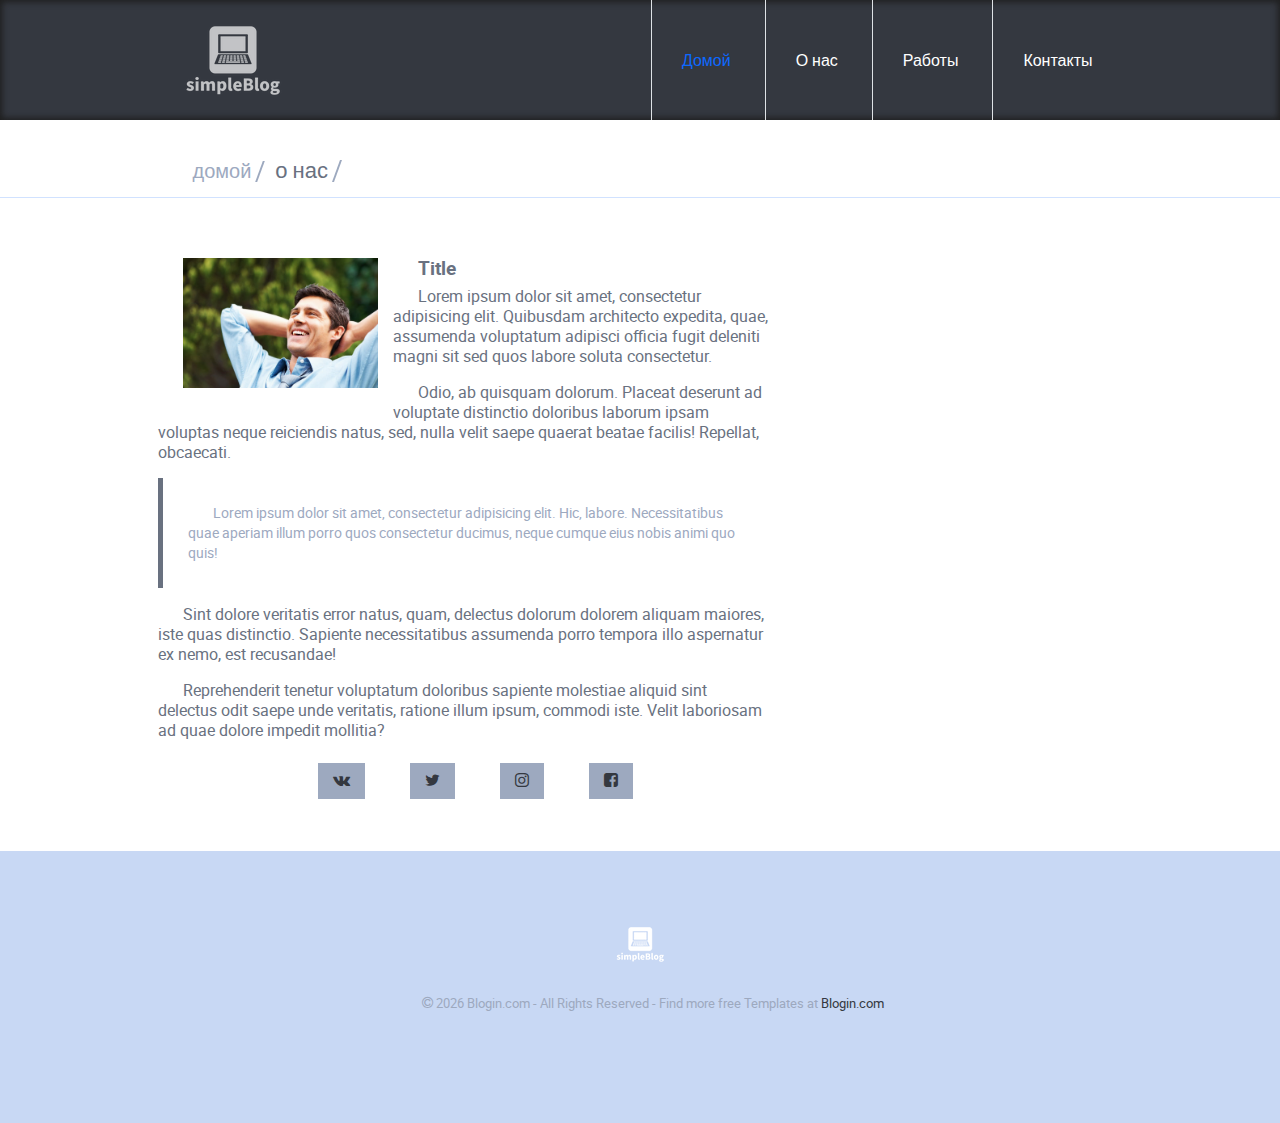
<file: app/about.html>
<!DOCTYPE html>
<html lang="ru">

<head>

	<meta charset="utf-8">

	<title>simpleBlog</title>
	<meta name="description" content="Startup HTML template OptimizedHTML 5">

	<meta name="viewport" content="width=device-width">

	<link rel="icon" href="img/favicon.png">
	<meta property="og:image" content="img/@1x/preview.jpg">
	<link rel="stylesheet" href="css/font-moon.css">
	<link rel="stylesheet" href="css/styles.min.css"></head>

<body>

	<header class="header">
		<div class="container">
			<div class="header__content-wrap">
				<div class="header__logo">
					<a href="#">
						<img src="img/@2x/logo.png" alt="logo">
					</a>					
				</div>
				<nav class="header__nav_top">
					<ul>
						<li>
							<a href="" class="active">Домой</a>
						</li>
						<li>
							<a href="">О нас</a>
						</li>
						<li>
							<a href="">Работы</a>
						</li>
						<li>
							<a href="">Контакты</a>
						</li>
					</ul>
				</nav>
			</div>
		</div>
	</header>
	<section class="addon-breadcrumb">
		<div class="container">
			<ul class="addon-breadcrumb__list">
				<li class="addon-breadcrumb__list-item"><a href="#">домой</a></li>
				<li class="addon-breadcrumb__list-item active"><a href="#" class="active">о нас</a></li>
			</ul>
		</div>
	</section>	
	<div class="container">
		<section class="about-content addon-content-left">
			<figure class="about-content__photo addon-float-left">
				<img src="img/@2x/my-photo.png" alt="my photo" class="example-img">
			</figure>
			<h3>Title</h3>
			<p>Lorem ipsum dolor sit amet, consectetur adipisicing elit. Quibusdam architecto expedita, quae, assumenda voluptatum adipisci officia fugit deleniti magni sit sed quos labore soluta consectetur.</p>
			
			<p>Odio, ab quisquam dolorum. Placeat deserunt ad voluptate distinctio doloribus laborum ipsam voluptas neque reiciendis natus, sed, nulla velit saepe quaerat beatae facilis! Repellat, obcaecati.</p>
			<blockquote>
				Lorem ipsum dolor sit amet, consectetur adipisicing elit. Hic, labore. Necessitatibus quae aperiam illum porro quos consectetur ducimus, neque cumque eius nobis animi quo quis!
			</blockquote>
			<p>Sint dolore veritatis error natus, quam, delectus dolorum dolorem aliquam maiores, iste quas distinctio. Sapiente necessitatibus assumenda porro tempora illo aspernatur ex nemo, est recusandae!</p>
			<p>Reprehenderit tenetur voluptatum doloribus sapiente molestiae aliquid sint delectus odit saepe unde veritatis, ratione illum ipsum, commodi iste. Velit laboriosam ad quae dolore impedit mollitia?</p>
			<div class="about-content__social-list ">
				<ul class="addon-social-list addon-container-flex addon-justify-center">
					<li><a href="3"><i class="icon-vk"></i></a></li>
					<li><a href="3"><i class="icon-twitter"></i></a></li>
					<li><a href="3"><i class="icon-instagram"></i></a></li>
					<li><a href="3"><i class="icon-facebook-square"></i></a></li>
				</ul>
			</div>
		</section>
	</div>
	
	<footer class="footer">
		<div class="container">
			<div class="footer__logo">
				<img src="img/@1x/logo.png" alt="logo">
			</div>
			<div class="footer__copyright">
				<p class="addon-text-center">
					<i class="icon-copyright"></i>
					<time class="footer__date">2019</time> Blogin.com  -  All Rights Reserved  -  Find more free Templates at 
					<a href="#" class="footer__link">Blogin.com</a>
				</p>
			</div>
		</div>
	</footer>

	<script src="js/scripts.min.js"></script>

</body>

</html>
</file>
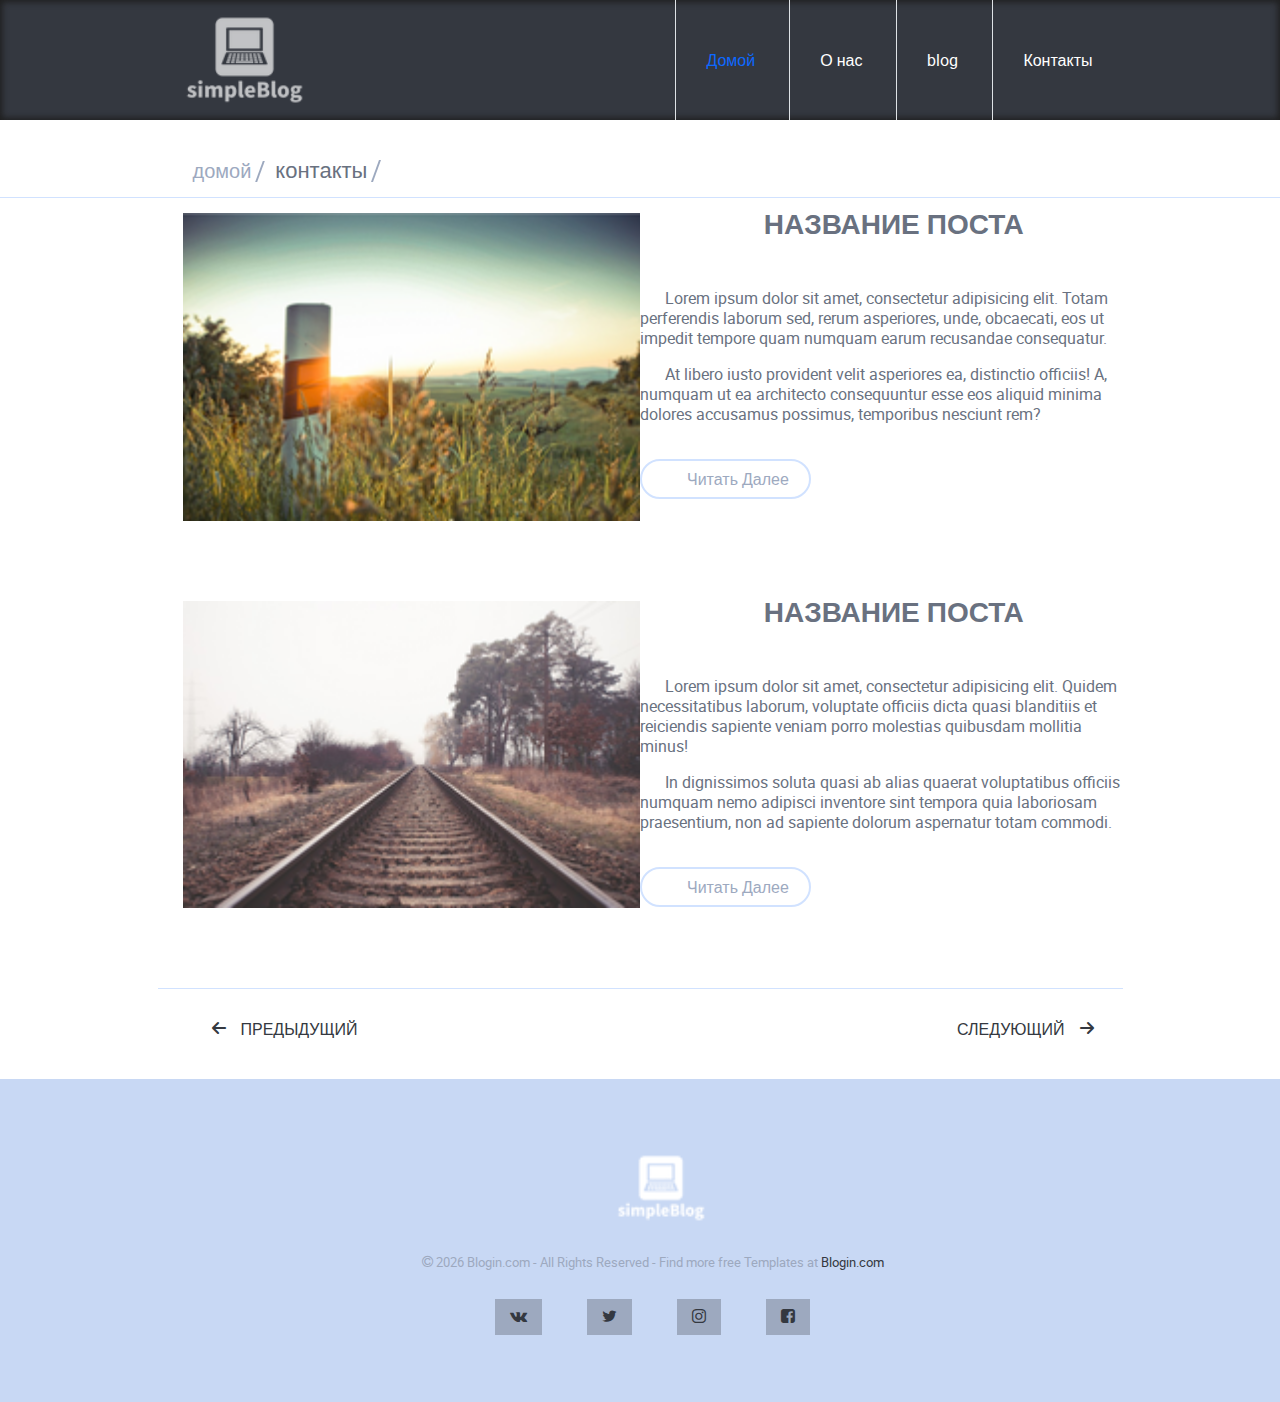
<file: app/blogs.html>
<!DOCTYPE html>
<html lang="ru">

<head>

	<meta charset="utf-8">

	<title>simpleBlog</title>
	<meta name="description" content="Startup HTML template OptimizedHTML 5">

	<meta name="viewport" content="width=device-width">

	<link rel="icon" href="img/favicon.png">
	<meta property="og:image" content="img/@1x/preview.jpg">
	<link rel="stylesheet" href="css/font-moon.css">
	<link rel="stylesheet" href="css/styles.min.css"></head>

<body>

	<header class="header">
		<div class="container">
			<div class="header__content-wrap">
				<div class="header__logo">
					<a href="#">
						<img src="img/@2x/logo.png" alt="logo"  class="example-img">
					</a>
				</div>
				<nav class="header__nav_top">
					<ul>
						<li>
							<a href="" class="active">Домой</a>
						</li>
						<li>
							<a href="">О нас</a>
						</li>
						<li>
							<a href="">blog</a>
						</li>
						<li>
							<a href="">Контакты</a>
						</li>
					</ul>
				</nav>
			</div>
		</div>
	</header>
	<section class="addon-breadcrumb">
		<div class="container">
			<ul class="addon-breadcrumb__list">
				<li class="addon-breadcrumb__list-item"><a href="#">домой</a></li>
				<li class="addon-breadcrumb__list-item active"><a href="#" class="active">контакты</a></li>
			</ul>
		</div>
	</section>
	<div class="portfolio-content">
		<div class="container">
			<div class="addon-container-flex addon-justify-space-between addon-flex-wrap">
				<section class="works addon-section ">
					<article class="addon-article addon-clear">
						<figure class="addon-article__post-img addon-float-left">
							<img src="img/@1x/post-img-2.png" alt="изображение поста" class="example-img">
						</figure>
						<div class="addon-article__content-wrap">
							<h3 class="addon-article__post-title">название поста</h3>
							<div class="addon-article__post-excerpt">
								<p>
									Lorem ipsum dolor sit amet, consectetur adipisicing elit. Totam perferendis laborum sed, rerum asperiores, unde, obcaecati, eos ut impedit tempore quam numquam earum recusandae consequatur.
								</p>
								<p>
									At libero iusto provident velit asperiores ea, distinctio officiis! A, numquam ut ea architecto consequuntur esse eos aliquid minima dolores accusamus possimus, temporibus nesciunt rem?
								</p>
							</div>
							<a href="#" class="addon-article__post-view">читать далее</a>
						</div>
					</article>
					<article class="addon-article addon-clear">
						<figure class="addon-article__post-img addon-float-left">
							<img src="img/@1x/post-img-1.png" alt="изображение поста" class="example-img">
						</figure>
						
						<div class="addon-article__content-wrap">
							<h3 class="addon-article__post-title">название поста</h3>
							<div class="addon-article__post-excerpt">
								<p>
									Lorem ipsum dolor sit amet, consectetur adipisicing elit. Quidem necessitatibus laborum, voluptate officiis dicta quasi blanditiis et reiciendis sapiente veniam porro molestias quibusdam mollitia minus!
								</p>
								<p>
									In dignissimos soluta quasi ab alias quaerat voluptatibus officiis numquam nemo adipisci inventore sint tempora quia laboriosam praesentium, non ad sapiente dolorum aspernatur totam commodi.
								</p>

							</div>
							<a href="#" class="addon-article__post-view">читать далее</a>
						</div>
					</article>
				</section>
			</div>
			<div class="page-nav">
				<a href="#" class="page-nav__link">
					<i class="icon-arrow-left2"></i>
					<span class="page-nav__link-text">Предыдущий</span>
				</a>
				<a href="#" class="page-nav__link addon-float-right">
					<span class="page-nav__link-text">Следующий</span>
					<i class="icon-arrow-right2"></i>	
				</a>
			</div>
		</div>
	</div>
	<footer class="footer">
		<div class="container">
			<div class="footer__logo">
				<a href="#">
					<img src="img/@1x/logo.png" alt="logo" class="example-img">
				</a>
			</div>
			<div class="footer__copyright">
				<p class="addon-text-center">
					<i class="icon-copyright"></i>
					<time class="footer__date">2019</time> Blogin.com  -  All Rights Reserved  -  Find more free Templates at 
					<a href="#" class="footer__link">Blogin.com</a>
				</p>
			</div>
			<ul class="addon-social-list addon-container-flex addon-justify-center">
				<li><a href=""><i class="icon-vk"></i></a></li>
				<li><a href=""><i class="icon-twitter"></i></a></li>
				<li><a href=""><i class="icon-instagram"></i></a></li>
				<li><a href=""><i class="icon-facebook-square"></i></a></li>
			</ul>
		</div>
	</footer>

	<script src="js/scripts.min.js"></script>

</body>

</html>
</file>
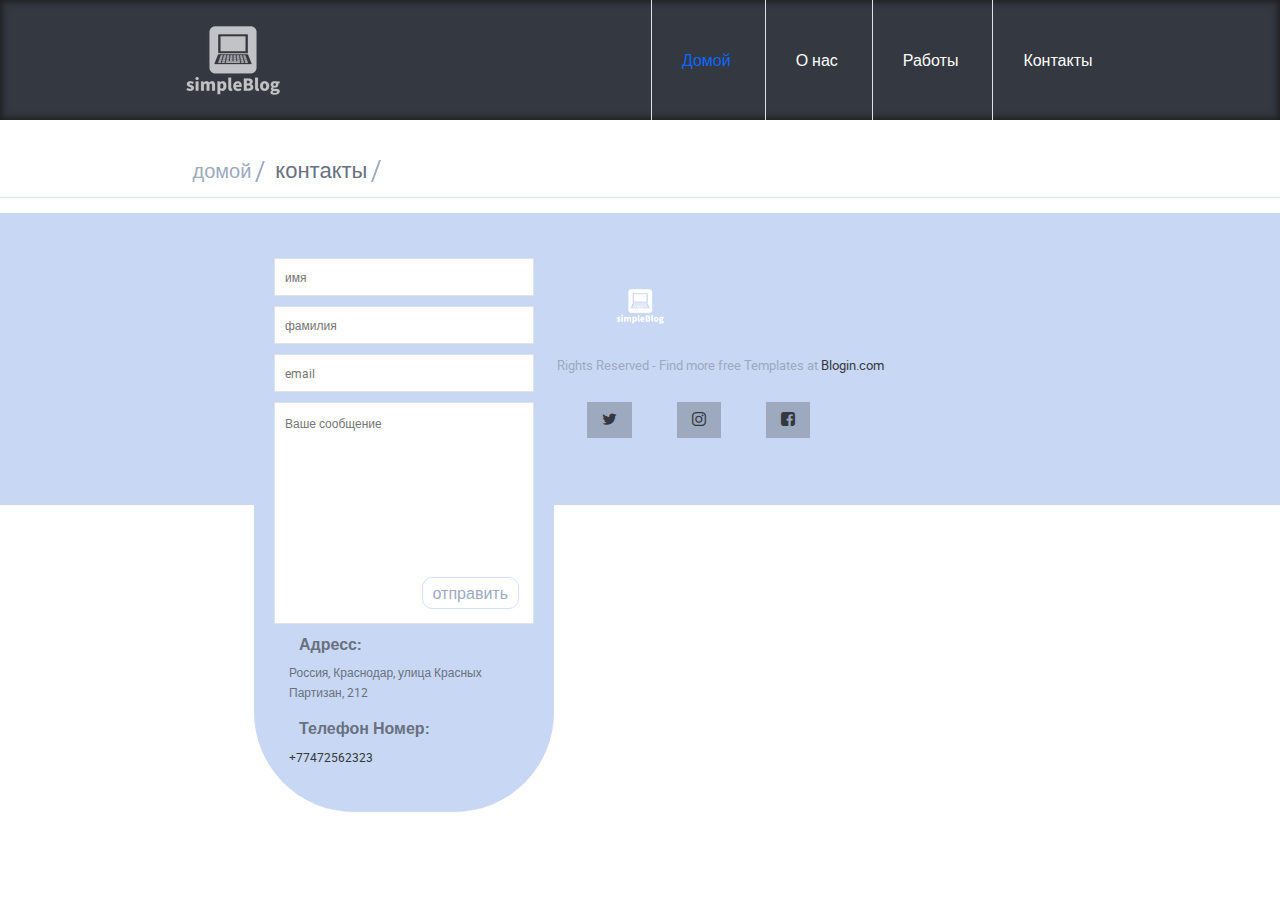
<file: app/contact.html>
<!DOCTYPE html>
<html lang="ru">

<head>

	<meta charset="utf-8">

	<title>simpleBlog</title>
	<meta name="description" content="Startup HTML template OptimizedHTML 5">

	<meta name="viewport" content="width=device-width">

	<link rel="icon" href="img/favicon.png">
	<meta property="og:image" content="img/@1x/preview.jpg">
	<link rel="stylesheet" href="css/font-moon.css">
	<link rel="stylesheet" href="css/styles.min.css"></head>

<body>

	<header class="header">
		<div class="container">
			<div class="header__content-wrap">
				<div class="header__logo">
					<a href="#">
						<img src="img/@2x/logo.png" alt="logo">
					</a>
				</div>
				<nav class="header__nav_top">
					<ul>
						<li>
							<a href="" class="active">Домой</a>
						</li>
						<li>
							<a href="">О нас</a>
						</li>
						<li>
							<a href="">Работы</a>
						</li>
						<li>
							<a href="">Контакты</a>
						</li>
					</ul>
				</nav>
			</div>
		</div>
	</header>
	<section class="addon-breadcrumb">
		<div class="container">
			<ul class="addon-breadcrumb__list">
				<li class="addon-breadcrumb__list-item"><a href="#">домой</a></li>
				<li class="addon-breadcrumb__list-item active"><a href="#" class="active">контакты</a></li>
			</ul>
		</div>
	</section>
	<section class="contact-content">
		<div class="container">
			<div class="contact-content__wrap">
				<div class="contact-content__map">
					<script type="text/javascript" charset="utf-8" async src="https://api-maps.yandex.ru/services/constructor/1.0/js/?um=constructor%3A79ddb2bf7fa3e36176c179d77db4a6614a6d105006dae76941cb323545262519&amp;width=980&amp;height=620&amp;lang=ru_RU&amp;scroll=true"></script>
				</div>
				<div class="contact-content__block-info">
					<div class="contact-content__form">
						<form action="#" method="post" name="contact-info" class="addon-form">
							<input type="text" name="name" placeholder="имя" class="addon-form__field">
							<input type="text" name="surname" placeholder="фамилия" class="addon-form__field">
							<input type="email" name="email" placeholder="email" class="addon-form__field">
							<textarea name="message"  cols="20" rows="10" placeholder="Ваше сообщение" class="addon-form__field"></textarea>
							<button type="submit" class="addon-form__send">отправить</button>
						</form>
					</div>
					<div class="contact-content__contact-info">
						<h3 class="contact-content__title_block-info">Адресс:</h3>
						<p class="contact-content__text_info">Россия, Краснодар, улица Красных Партизан, 212</p>
						<h3 class="contact-content__title_block-info">Телефон номер:</h3>
						<a href="#" class="contact-content__text_info">+77472562323</a>
					</div>					
				</div>
			</div>
		</div>
	</section>
	<footer class="footer">
		<div class="container">
			<div class="footer__logo">
				<img src="img/@1x/logo.png" alt="logo">
			</div>
			<div class="footer__copyright">
				<p class="addon-text-center">
					<i class="icon-copyright"></i>
					<time class="footer__date"></time> Blogin.com  -  All Rights Reserved  -  Find more free Templates at 
					<a href="#" class="footer__link">Blogin.com</a>
				</p>
			</div>
			<ul class="addon-social-list addon-container-flex addon-justify-center">
				<li><a href=""><i class="icon-vk"></i></a></li>
				<li><a href=""><i class="icon-twitter"></i></a></li>
				<li><a href=""><i class="icon-instagram"></i></a></li>
				<li><a href=""><i class="icon-facebook-square"></i></a></li>
			</ul>
		</div>
	</footer>

	<script src="js/scripts.min.js"></script>

</body>

</html>
</file>
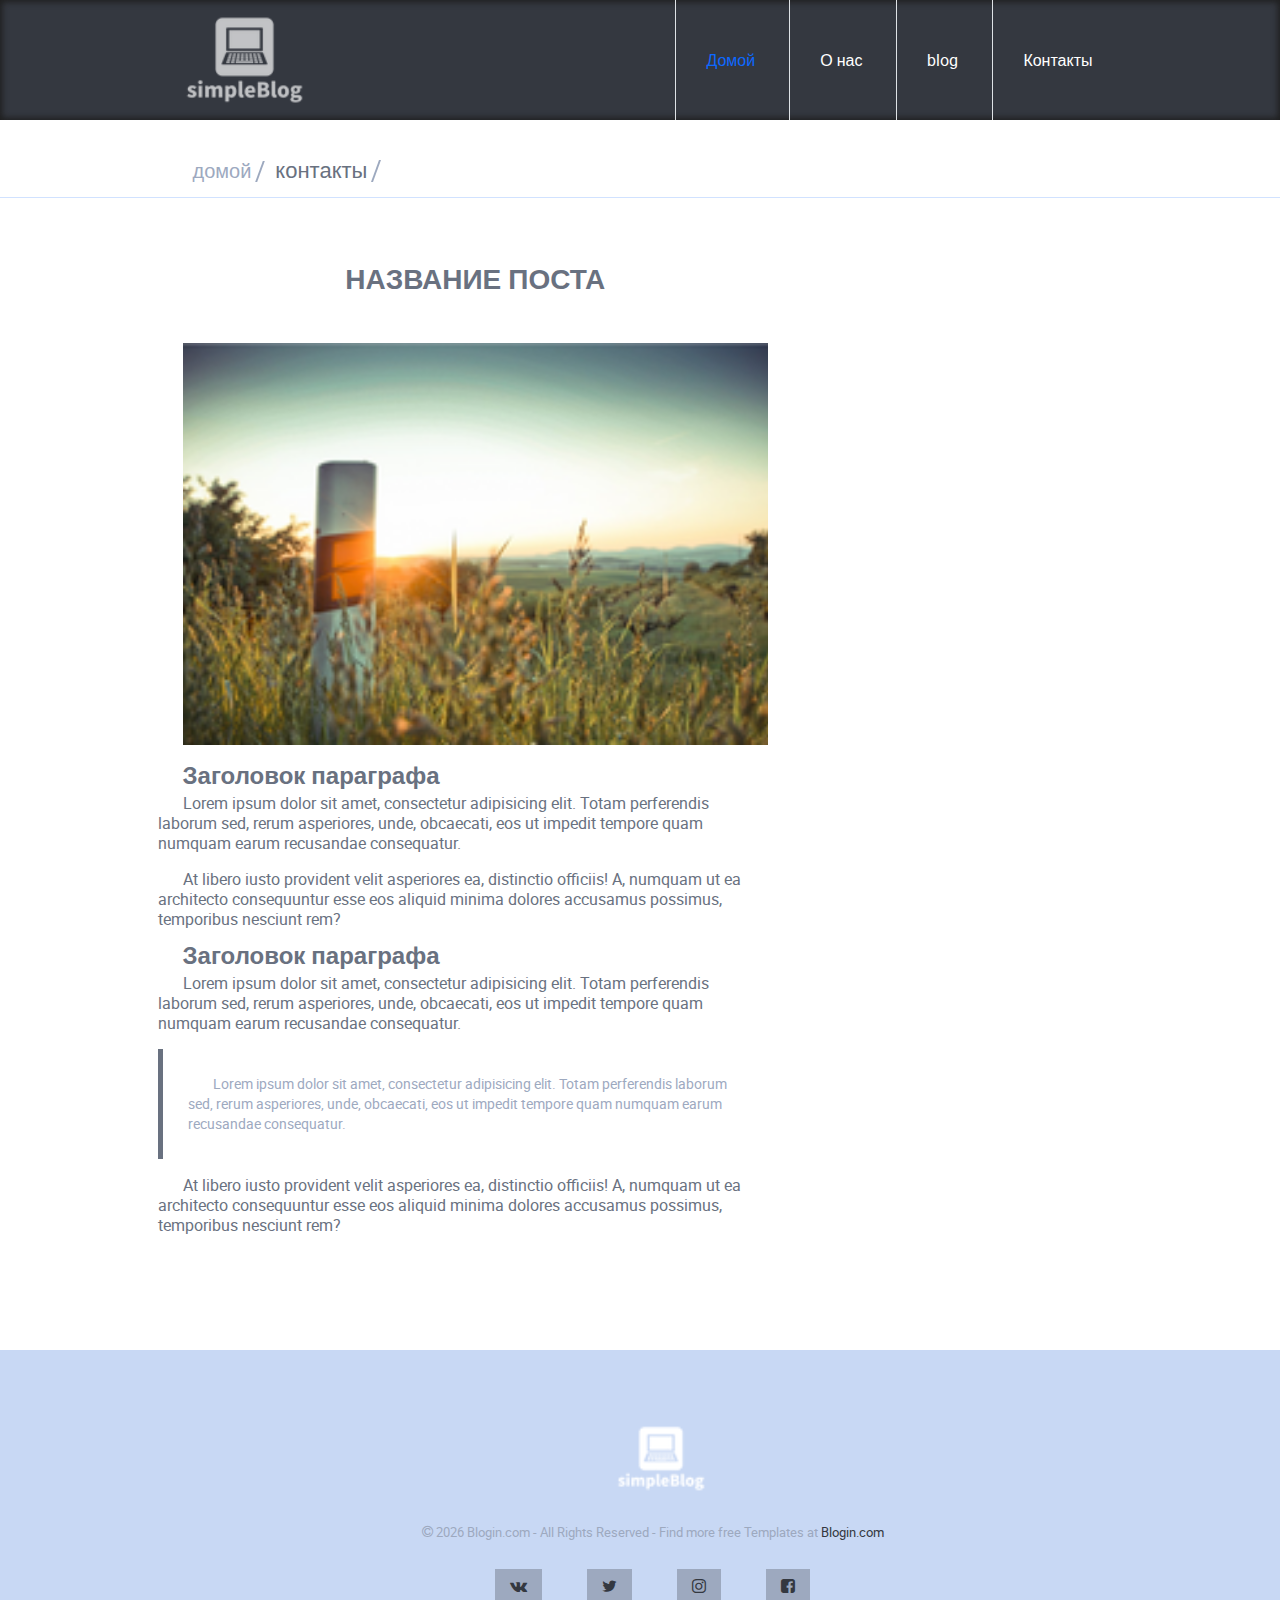
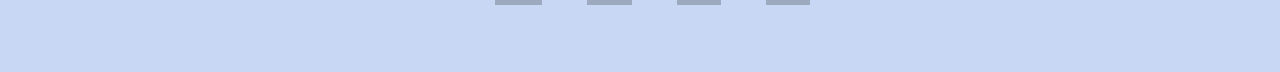
<file: app/single.html>
<!DOCTYPE html>
<html lang="ru">

<head>

	<meta charset="utf-8">

	<title>simpleBlog</title>
	<meta name="description" content="Startup HTML template OptimizedHTML 5">

	<meta name="viewport" content="width=device-width">

	<link rel="icon" href="img/favicon.png">
	<meta property="og:image" content="img/@1x/preview.jpg">
	<link rel="stylesheet" href="css/font-moon.css">
	<link rel="stylesheet" href="css/styles.min.css"></head>

<body>

	<header class="header">
		<div class="container">
			<div class="header__content-wrap">
				<div class="header__logo">
					<a href="#">
						<img src="img/@2x/logo.png" alt="logo"class="example-img">
					</a>
				</div>
				<nav class="header__nav_top">
					<ul>
						<li>
							<a href="" class="active addon-text-center">Домой</a>
						</li>
						<li>
							<a href="" class="addon-text-center">О нас</a>
						</li>
						<li>
							<a href="" class="addon-text-center">blog</a>
						</li>
						<li>
							<a href="" class="addon-text-center">Контакты</a>
						</li>
					</ul>
				</nav>
			</div>
		</div>
	</header>
	<section class="addon-breadcrumb">
		<div class="container">
			<ul class="addon-breadcrumb__list">
				<li class="addon-breadcrumb__list-item"><a href="#">домой</a></li>
				<li class="addon-breadcrumb__list-item active"><a href="#" class="active">контакты</a></li>
			</ul>
		</div>
	</section>
	<div class="single-content">
		<div class="container">
			<div class="addon-container-flex addon-justify-space-between addon-flex-wrap">
				<section class="works addon-section ">
					<article class="addon-article">			
						<div class="addon-article__content-wrap">
							<h3 class="addon-article__post-title">название поста</h3>
							<figure class="addon-article__post-img">
							<img src="img/@1x/post-img-2.png" alt="изображение поста" class="example-img">
						</figure>
							<div class="addon-article__post-excerpt">
								<h2>Заголовок параграфа</h2>
								<p>
									Lorem ipsum dolor sit amet, consectetur adipisicing elit. Totam perferendis laborum sed, rerum asperiores, unde, obcaecati, eos ut impedit tempore quam numquam earum recusandae consequatur.
								</p>
								<p>
									At libero iusto provident velit asperiores ea, distinctio officiis! A, numquam ut ea architecto consequuntur esse eos aliquid minima dolores accusamus possimus, temporibus nesciunt rem?
								</p>
								<h2>Заголовок параграфа</h2>
								<p>
									Lorem ipsum dolor sit amet, consectetur adipisicing elit. Totam perferendis laborum sed, rerum asperiores, unde, obcaecati, eos ut impedit tempore quam numquam earum recusandae consequatur.
								</p>
								<blockquote>
									Lorem ipsum dolor sit amet, consectetur adipisicing elit. Totam perferendis laborum sed, rerum asperiores, unde, obcaecati, eos ut impedit tempore quam numquam earum recusandae consequatur.
								</blockquote>		
								<p>
									At libero iusto provident velit asperiores ea, distinctio officiis! A, numquam ut ea architecto consequuntur esse eos aliquid minima dolores accusamus possimus, temporibus nesciunt rem?
								</p>
							</div>
						</div>
					</article>
				</section>
			</div>
		</div>
	</div>
	<footer class="footer">
		<div class="container">
			<div class="footer__logo">
				<a href="#">
					<img src="img/@1x/logo.png" alt="logo" class="example-img">
				</a>
			</div>
			<div class="footer__copyright">
				<p class="addon-text-center">
					<i class="icon-copyright"></i>
					<time class="footer__date">2019</time> Blogin.com  -  All Rights Reserved  -  Find more free Templates at 
					<a href="#" class="footer__link">Blogin.com</a>
				</p>
			</div>
			<ul class="addon-social-list addon-container-flex addon-justify-center">
				<li><a href=""><i class="icon-vk"></i></a></li>
				<li><a href=""><i class="icon-twitter"></i></a></li>
				<li><a href=""><i class="icon-instagram"></i></a></li>
				<li><a href=""><i class="icon-facebook-square"></i></a></li>
			</ul>
		</div>
	</footer>

	<script src="js/scripts.min.js"></script>

</body>

</html>
</file>
<file: app/css/font-moon.css>
@font-face {
  font-family: 'icomoon';
  src:  url('../fonts/icomoon.eot?f6sfru');
  src:  url('../fonts/icomoon.eot?f6sfru#iefix') format('embedded-opentype'),
    url('../fonts/icomoon.ttf?f6sfru') format('truetype'),
    url('../fonts/icomoon.woff?f6sfru') format('woff'),
    url('../fonts/icomoon.svg?f6sfru#icomoon') format('svg');
  font-weight: normal;
  font-style: normal;
}

[class^="icon-"], [class*=" icon-"] {
  /* use !important to prevent issues with browser extensions that change fonts */
  font-family: 'icomoon' !important;
  speak: none;
  font-style: normal;
  font-weight: normal;
  font-variant: normal;
  text-transform: none;
  line-height: 1;

  /* Better Font Rendering =========== */
  -webkit-font-smoothing: antialiased;
  -moz-osx-font-smoothing: grayscale;
}

.icon-search:before {
  content: "\f002";
}
.icon-check:before {
  content: "\f00c";
}
.icon-close:before {
  content: "\f00d";
}
.icon-remove:before {
  content: "\f00d";
}
.icon-times:before {
  content: "\f00d";
}
.icon-map-marker:before {
  content: "\f041";
}
.icon-chevron-left:before {
  content: "\f053";
}
.icon-chevron-right:before {
  content: "\f054";
}
.icon-chevron-up:before {
  content: "\f077";
}
.icon-chevron-down:before {
  content: "\f078";
}
.icon-facebook-square:before {
  content: "\f082";
}
.icon-camera-retro:before {
  content: "\f083";
}
.icon-twitter:before {
  content: "\f099";
}
.icon-bars:before {
  content: "\f0c9";
}
.icon-navicon:before {
  content: "\f0c9";
}
.icon-reorder:before {
  content: "\f0c9";
}
.icon-instagram:before {
  content: "\f16d";
}
.icon-vk:before {
  content: "\f189";
}
.icon-copyright:before {
  content: "\f1f9";
}
.icon-enlarge2:before {
  content: "\e98b";
}
.icon-shrink2:before {
  content: "\e98c";
}
.icon-menu:before {
  content: "\e9bd";
}
.icon-plus:before {
  content: "\ea0a";
}
.icon-arrow-right:before {
  content: "\ea34";
}
.icon-arrow-right2:before {
  content: "\ea3c";
}
.icon-arrow-left2:before {
  content: "\ea40";
}
</file>
<file: app/css/styles.min.css>
@charset "UTF-8";@font-face{font-family:Roboto;font-style:normal;font-weight:400;src:url(../fonts/roboto-regular-webfont.woff2) format("woff2")}@font-face{font-family:Roboto;font-style:italic;font-weight:400;src:url(../fonts/roboto-italic-webfont.woff2) format("woff2")}@font-face{font-family:Roboto;font-style:normal;font-weight:700;src:url(../fonts/roboto-bold-webfont.woff2) format("woff2")}@font-face{font-family:Roboto;font-style:italic;font-weight:700;src:url(../fonts/roboto-bolditalic-webfont.woff2) format("woff2")}*,::after,::before{-webkit-box-sizing:border-box;box-sizing:border-box}html{font-family:sans-serif;line-height:1.15;-webkit-text-size-adjust:100%;-webkit-tap-highlight-color:transparent}article,aside,figcaption,figure,footer,header,hgroup,main,nav,section{display:block}body{margin:0;font-family:-apple-system,BlinkMacSystemFont,"Segoe UI",Roboto,"Helvetica Neue",Arial,"Noto Sans",sans-serif,"Apple Color Emoji","Segoe UI Emoji","Segoe UI Symbol","Noto Color Emoji";font-size:1rem;font-weight:400;line-height:1.5;color:#212529;text-align:left;background-color:#fff}[tabindex="-1"]:focus{outline:0!important}hr{-webkit-box-sizing:content-box;box-sizing:content-box;height:0;overflow:visible}h1,h2,h3,h4,h5,h6{margin-top:0;margin-bottom:.5rem}p{margin-top:0;margin-bottom:1rem}abbr[data-original-title],abbr[title]{text-decoration:underline;-webkit-text-decoration:underline dotted;text-decoration:underline dotted;cursor:help;border-bottom:0;-webkit-text-decoration-skip-ink:none;text-decoration-skip-ink:none}address{margin-bottom:1rem;font-style:normal;line-height:inherit}dl,ol,ul{margin-top:0;margin-bottom:1rem}ol ol,ol ul,ul ol,ul ul{margin-bottom:0}dt{font-weight:700}dd{margin-bottom:.5rem;margin-left:0}blockquote{margin:0 0 1rem}b,strong{font-weight:bolder}small{font-size:80%}sub,sup{position:relative;font-size:75%;line-height:0;vertical-align:baseline}sub{bottom:-.25em}sup{top:-.5em}a{color:#007bff;text-decoration:none;background-color:transparent}a:hover{color:#0056b3;text-decoration:underline}a:not([href]):not([tabindex]){color:inherit;text-decoration:none}a:not([href]):not([tabindex]):focus,a:not([href]):not([tabindex]):hover{color:inherit;text-decoration:none}a:not([href]):not([tabindex]):focus{outline:0}code,kbd,pre,samp{font-family:SFMono-Regular,Menlo,Monaco,Consolas,"Liberation Mono","Courier New",monospace;font-size:1em}pre{margin-top:0;margin-bottom:1rem;overflow:auto}figure{margin:0 0 1rem}img{vertical-align:middle;border-style:none}svg{overflow:hidden;vertical-align:middle}table{border-collapse:collapse}caption{padding-top:.75rem;padding-bottom:.75rem;color:#6c757d;text-align:left;caption-side:bottom}th{text-align:inherit}label{display:inline-block;margin-bottom:.5rem}button{border-radius:0}button:focus{outline:1px dotted;outline:5px auto -webkit-focus-ring-color}button,input,optgroup,select,textarea{margin:0;font-family:inherit;font-size:inherit;line-height:inherit}button,input{overflow:visible}button,select{text-transform:none}select{word-wrap:normal}[type=button],[type=reset],[type=submit],button{-webkit-appearance:button}[type=button]:not(:disabled),[type=reset]:not(:disabled),[type=submit]:not(:disabled),button:not(:disabled){cursor:pointer}[type=button]::-moz-focus-inner,[type=reset]::-moz-focus-inner,[type=submit]::-moz-focus-inner,button::-moz-focus-inner{padding:0;border-style:none}input[type=checkbox],input[type=radio]{-webkit-box-sizing:border-box;box-sizing:border-box;padding:0}input[type=date],input[type=datetime-local],input[type=month],input[type=time]{-webkit-appearance:listbox}textarea{overflow:auto;resize:vertical}fieldset{min-width:0;padding:0;margin:0;border:0}legend{display:block;width:100%;max-width:100%;padding:0;margin-bottom:.5rem;font-size:1.5rem;line-height:inherit;color:inherit;white-space:normal}progress{vertical-align:baseline}[type=number]::-webkit-inner-spin-button,[type=number]::-webkit-outer-spin-button{height:auto}[type=search]{outline-offset:-2px;-webkit-appearance:none}[type=search]::-webkit-search-decoration{-webkit-appearance:none}::-webkit-file-upload-button{font:inherit;-webkit-appearance:button}output{display:inline-block}summary{display:list-item;cursor:pointer}template{display:none}[hidden]{display:none!important}.header{background-color:#343840;-webkit-box-shadow:inset 0 0 6px 2px #1e1e1e;box-shadow:inset 0 0 6px 2px #1e1e1e;margin-bottom:25px}.header__logo{opacity:.7;-webkit-transition:.3s;-o-transition:.3s;transition:.3s}.header__logo:hover{opacity:1}.header__content-wrap{display:-webkit-box;display:-webkit-flex;display:-ms-flexbox;display:flex;-webkit-box-pack:justify;-webkit-justify-content:space-between;-ms-flex-pack:justify;justify-content:space-between;-webkit-box-align:center;-webkit-align-items:center;-ms-flex-align:center;align-items:center}.header__nav_top .active{color:#0d68ff}.header__nav_top ul{padding-left:0;margin-bottom:0}.header__nav_top ul li{text-indent:0;display:inline-block;border-left:1px solid #dee2e6}.header__nav_top ul li a{color:#fff;display:block;padding:50px 30px;text-decoration:none;-webkit-transition:.3s;-o-transition:.3s;transition:.3s;position:relative}.header__nav_top ul li a:hover{color:#d1e2ff}.header__nav_top ul li a:after{content:"";display:none;background-color:#0d68ff;width:103%;height:6px;position:absolute;bottom:0;left:0;-webkit-transition:.3s;-o-transition:.3s;transition:.3s}.header__nav_top ul li a:hover:after{display:block}.sidebar-right{width:28.57%;-webkit-box-ordinal-group:3;-webkit-order:2;-ms-flex-order:2;order:2;padding-top:80px;padding-bottom:20px}.works{width:63.265%}.page-nav{border-top:1px solid #d1e2ff;padding-top:30px;padding-right:28px;padding-bottom:40px;padding-left:28px}.page-nav__link{text-transform:uppercase}.page-nav__link-text{padding:0 10px}.portfolio-content .works{width:100%}.portfolio-content .addon-article{padding-bottom:0;margin-bottom:45px}.portfolio-content .addon-article .addon-article__post-img{display:block;width:50%;padding-right:15px;padding-bottom:15px}.portfolio-content .addon-article .addon-article__content-wrap{width:50%;height:100%;overflow:hidden}.portfolio-content .addon-article .addon-article__post-view{display:inline-block}.single-content .addon-article__post-title{margin-top:55px}.contact-content__wrap{position:relative}.contact-content__block-info{background-color:#c8d8f4;padding:45px 20px;max-width:300px;position:absolute;top:5%;left:10%;z-index:10;border-radius:0 0 100px 100px}.contact-content .addon-form__field{display:block;margin-bottom:10px;padding:10px}.contact-content .addon-form__send{top:auto;right:15px;bottom:15px;padding:5px 10px;border-radius:10px}.contact-content__title_block-info{font-size:16px;text-transform:capitalize}.contact-content__text_info{font-size:12px;text-indent:0;padding:0 15px}.about-content__photo{margin-right:15px;margin-bottom:15px;max-width:220px;overflow:hidden}.about-content__social-list{padding:15px 0}.footer{background-color:#c8d8f4;padding:75px 0}.footer__logo{max-width:100px;margin:0 auto;margin-bottom:30px}.footer__copyright{color:#9da9bf;margin-bottom:35px;font-size:13px;line-height:20px}.container{max-width:995px;margin:0 auto;padding:0 15px}.addon-content{padding:45px 0}.addon-content-left{width:63.265%;padding:45px 0}.img-responsive{display:block;max-width:100%;height:auto}.example-img{width:100%}.active-link{color:#0d68ff}.addon-container-flex{display:-webkit-box;display:-webkit-flex;display:-ms-flexbox;display:flex}.addon-justify-center{-webkit-box-pack:center;-webkit-justify-content:center;-ms-flex-pack:center;justify-content:center}.addon-justify-start{-webkit-box-pack:start;-webkit-justify-content:start;-ms-flex-pack:start;justify-content:start}.addon-justify-end{-webkit-box-pack:end;-webkit-justify-content:end;-ms-flex-pack:end;justify-content:end}.addon-justify-space-between{-webkit-box-pack:justify;-webkit-justify-content:space-between;-ms-flex-pack:justify;justify-content:space-between}.addon-align-start{-webkit-box-align:start;-webkit-align-items:start;-ms-flex-align:start;align-items:start}.addon-align-center{-webkit-box-align:center;-webkit-align-items:center;-ms-flex-align:center;align-items:center}.addon-flex-wrap{-webkit-flex-wrap:wrap;-ms-flex-wrap:wrap;flex-wrap:wrap}.addon-text-center{text-align:center}.addon-text-left{text-align:left}.addon-text-right{text-align:right}.addon-float-right{float:right}.addon-float-left{float:left}.addon-clear:after{content:"";display:block;clear:both}.addon-social-list{margin:0;padding:0}.addon-social-list li+li{margin-left:20px}.addon-social-list a{padding:7px 15px;background-color:#9da9bf}.addon-social-list a:hover{background-color:#343840}.addon-article{padding-bottom:80px}.addon-article__post-img{margin-bottom:20px;-webkit-transition:all .6s ease;-o-transition:all .6s ease;transition:all .6s ease;overflow:hidden}.addon-article__post-img:hover{opacity:.7}.addon-article__post-title{font-size:28px;font-weight:700;text-align:center;text-transform:uppercase;margin-bottom:55px}.addon-article__post-excerpt{margin-bottom:35px}.addon-article__post-view{background-color:transparent;padding:8px 20px;border:2px solid #d1e2ff;color:#9da9bf;text-transform:capitalize;border-radius:20px;-webkit-transition:.3s;-o-transition:.3s;transition:.3s}.addon-article__post-view:hover{border-color:#697180;color:#697180;text-decoration:none}.addon-widget{margin-bottom:60px}.addon-widget__header{text-transform:uppercase;text-align:left;padding:15px;background-color:#c8d8f4;border-left:3px solid #0d68ff;font-weight:700;margin-bottom:20px}.addon-widget__content{padding:20px 0}.addon-widget__text{padding:0 20px}.addon-form{position:relative}.addon-form__field{font-size:12px;border:1px solid #dee2e6;width:100%;height:100%;color:#9da9bf;padding:15px 12px}.addon-form__field:focus{border-color:#697180}.addon-form__send{color:#9da9bf;background-color:transparent;border:1px solid #d1e2ff;border-radius:50%;padding:3px 6px;position:absolute;top:50%;right:10px;margin-top:-14px;-webkit-transition:.3s;-o-transition:.3s;transition:.3s}.addon-form__send:hover{border-color:#697180;color:#697180}.addon-breadcrumb{padding:15px 0;border-bottom:1px solid #d1e2ff;margin:15px 0;border-bottom:1px solid #d1e2ff}.addon-breadcrumb__list{margin:0;padding:0}.addon-breadcrumb__list-item{display:inline-block;position:relative;text-indent:0;padding:0 10px}.addon-breadcrumb__list-item a{text-align:left;font-size:20px;color:#9da9bf;-webkit-transition:.3s;-o-transition:.3s;transition:.3s}.addon-breadcrumb__list-item a:hover{color:#0d68ff}.addon-breadcrumb__list-item .active{color:#697180;font-size:22px}.addon-breadcrumb__list-item:after{content:"";display:block;height:100%;width:2px;background-color:#9da9bf;position:absolute;top:0;right:0;-webkit-transform:skewX(-20deg);-ms-transform:skewX(-20deg);transform:skewX(-20deg)}@media (min-width:0px) and (max-width:320px){.header{margin-bottom:25px}.header__content-wrap{-webkit-box-orient:vertical;-webkit-box-direction:normal;-webkit-flex-direction:column;-ms-flex-direction:column;flex-direction:column;padding-top:25px;padding-bottom:35px}.header__logo{margin-bottom:15px}.header__nav_top ul{padding-left:0;width:100vw;text-align:center}.header__nav_top ul li{display:block;border-left:none}.header__nav_top ul li a{padding:20px 0;border-bottom:1px solid #dee2e6}.header__nav_top ul li a:after{height:0}.header__nav_top ul li a:hover{border-color:#0d68ff}.addon-content-left,.sidebar-right,.works{width:100%}.addon-content-left,.works{-webkit-box-ordinal-group:2;-webkit-order:1;-ms-flex-order:1;order:1}.sidebar-right{-webkit-box-ordinal-group:4;-webkit-order:3;-ms-flex-order:3;order:3}.addon-article__post-title{font-size:18px;margin-bottom:35px}.page-nav{-webkit-box-ordinal-group:3;-webkit-order:2;-ms-flex-order:2;order:2;padding:20px}.page-nav__link{font-size:12px;display:inline-block;vertical-align:bottom}.footer{padding:45px 0}}@media (min-width:321px) and (max-width:480px){.header{margin-bottom:35px}.header__content-wrap{-webkit-box-orient:vertical;-webkit-box-direction:normal;-webkit-flex-direction:column;-ms-flex-direction:column;flex-direction:column;padding-top:25px;padding-bottom:35px}.header__logo{margin-bottom:15px}.header__nav_top ul{padding:0 35px;width:100vw;text-align:center}.header__nav_top ul li{display:block;border-left:none}.header__nav_top ul li a{padding:20px 0;border-bottom:1px solid #dee2e6}.header__nav_top ul li a:after{height:0}.header__nav_top ul li a:hover{border-color:#0d68ff}.addon-content-left,.sidebar-right,.works{width:100%}.addon-content-left,.works{-webkit-box-ordinal-group:2;-webkit-order:1;-ms-flex-order:1;order:1}.sidebar-right{-webkit-box-ordinal-group:4;-webkit-order:3;-ms-flex-order:3;order:3;padding-top:30px;padding-left:25px;padding-right:25px}.addon-article__post-title{font-size:18px;margin-bottom:35px}.page-nav{-webkit-box-ordinal-group:3;-webkit-order:2;-ms-flex-order:2;order:2;padding:20px}.page-nav__link{font-size:12px;display:inline-block;vertical-align:bottom}}@media (min-width:481px) and (max-width:768px){.header{margin-bottom:45px}.header__content-wrap{-webkit-box-orient:vertical;-webkit-box-direction:normal;-webkit-flex-direction:column;-ms-flex-direction:column;flex-direction:column;padding-top:25px;padding-bottom:0}.header__logo{margin-bottom:15px}.header__nav_top{width:100%}.header__nav_top ul li{border:none}.header__nav_top ul li a{padding:20px 30px}.header__nav_top ul li a:after{height:0}.header__nav_top ul li a:hover{background-color:#9da9bf}.addon-content-left,.sidebar-right,.works{width:100%}.addon-content-left,.works{-webkit-box-ordinal-group:2;-webkit-order:1;-ms-flex-order:1;order:1}.sidebar-right{-webkit-box-ordinal-group:4;-webkit-order:3;-ms-flex-order:3;order:3;padding-top:30px;padding-left:25px;padding-right:25px}.addon-article__post-title{font-size:18px;margin-bottom:35px}.page-nav{-webkit-box-ordinal-group:3;-webkit-order:2;-ms-flex-order:2;order:2;padding:20px}}input,textarea{outline:0}body{font-size:16px;min-width:320px;position:relative;line-height:20px;text-indent:25px;font-family:Roboto,sans-serif;font-weight:400;overflow-x:hidden;color:#697180;background-color:#fff}li,ul{list-style:none}a{color:#343840;-webkit-transition:.3s;-o-transition:.3s;transition:.3s}a:hover{color:#9da9bf;text-decoration:none}blockquote{font-size:14px;color:#9da9bf;padding:25px;border-left:5px solid #697180}textarea{resize:none;outline:0;-moz-appearance:none}
</file>
